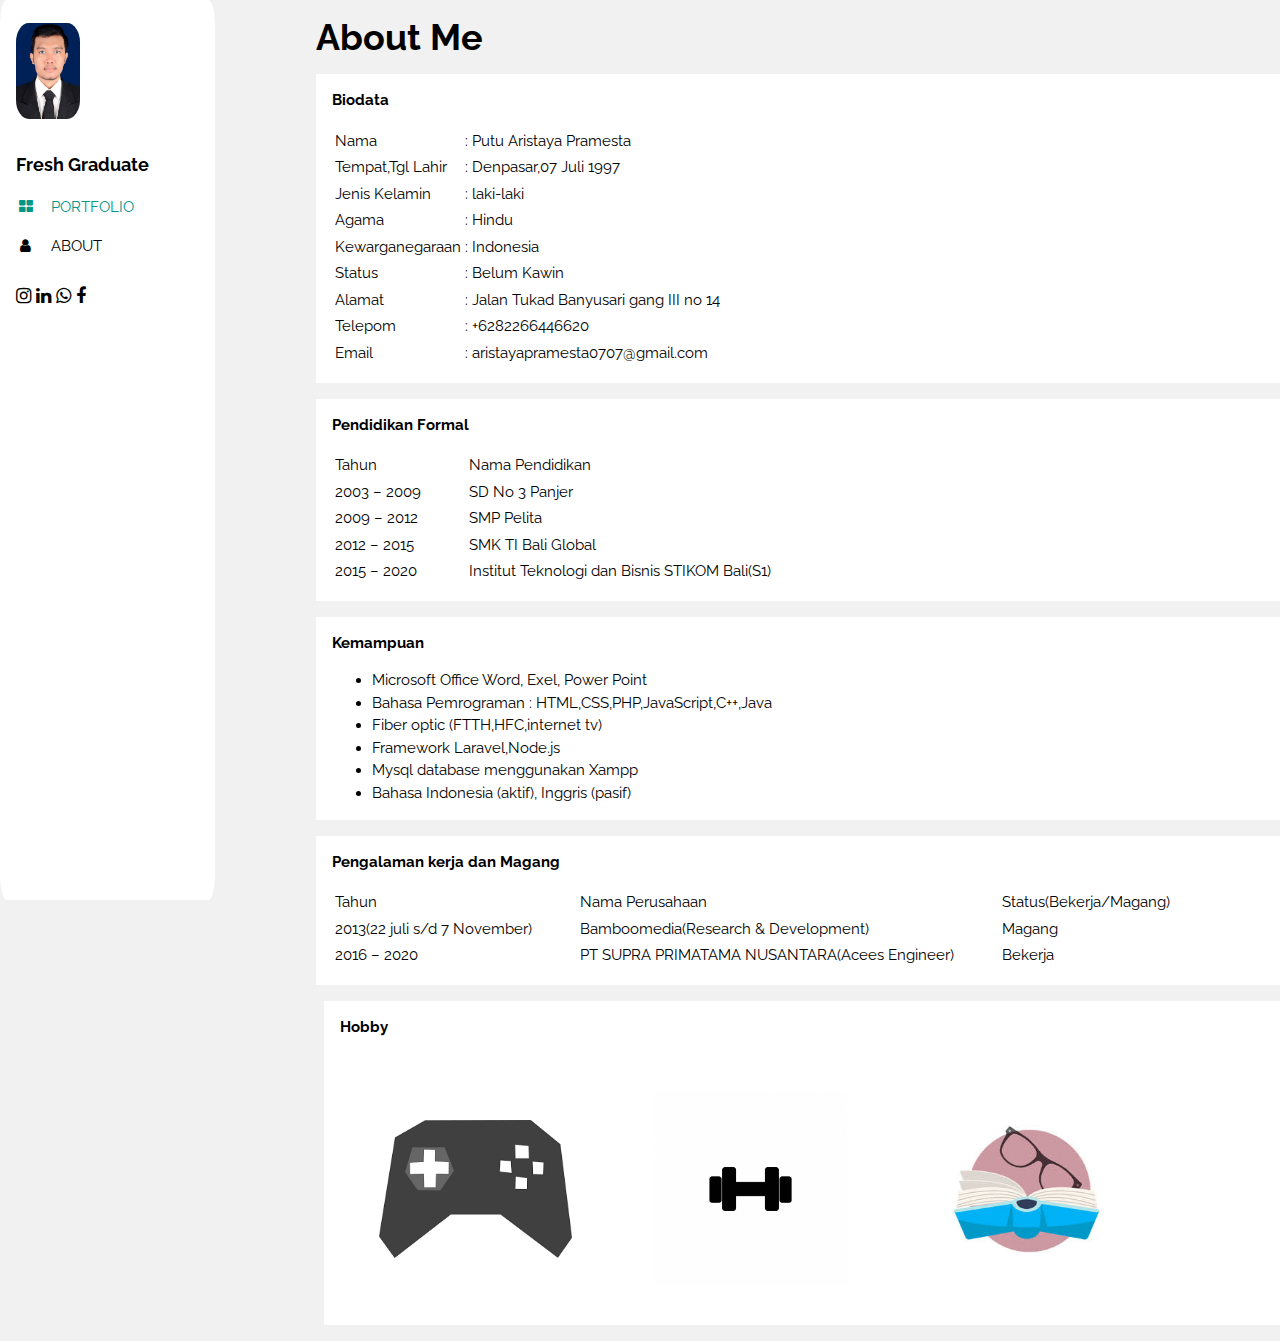
<file: about.html>
<!DOCTYPE html>
<html lang="en">
<head>
    <meta charset="UTF-8">
    <meta name="viewport" content="width=device-width, initial-scale=1.0">
    <meta http-equiv="X-UA-Compatible" content="ie=edge">
    <title>Aristaya Portfolio</title>
    <link rel="stylesheet" href="https://www.w3schools.com/w3css/4/w3.css">
    <link rel="stylesheet" href="https://fonts.googleapis.com/css?family=Raleway">
    <link rel="stylesheet" href="https://cdnjs.cloudflare.com/ajax/libs/font-awesome/4.7.0/css/font-awesome.min.css">
    <style>
    body,h1,h2,h3,h4,h5,h6
    {
        font-family: "Raleway", sans-serif
    }
  </style>
  <style type="text/css">
   .left    { text-align: left;}
   .right   { text-align: right;}
   .center  { text-align: center;}
   .justify { text-align: justify;}
</style>
</head>

<body class="w3-light-grey w3-content" style="max-width:1600px">

    <!-- Sidebar/menu -->
    <nav class="w3-sidebar w3-collapse w3-white w3-animate-left" style="z-index:3;width:215px;border-radius:3%;" id="mySidebar"><br>
        <div class="w3-container">
            <a href="#" onclick="w3_close()" class="w3-hide-large w3-right w3-jumbo w3-padding w3-hover-grey"
                title="close menu">
                <i class="fa fa-remove"></i>
            </a>
            <img src="foto/wisuda.jpg" style="width:35%;border-radius:20%;" class="w3-round"><br><br>
            <h5><b>Fresh Graduate</b></h5>
        </div>
        <div class="w3-bar-block">
            <a href="index.html" onclick="w3_close()" class="w3-bar-item w3-button w3-padding w3-text-teal"><i
                    class="fa fa-th-large fa-fw w3-margin-right"></i>PORTFOLIO</a>
            <a href="about.html" onclick="w3_close()" class="w3-bar-item w3-button w3-padding"><i
                    class="fa fa-user fa-fw w3-margin-right"></i>ABOUT</a>
        </div>
        <div class="w3-panel w3-large">
            <a href="https://www.instagram.com/Putu_aristaya_pramesta/"><i class="fa fa-instagram w3-hover-opacity"></i></a>
            <a href="https://www.linkedin.com/in/aristaya-pramesta-0529b2172/"><i class="fa fa-linkedin w3-hover-opacity"></i></a>
            <a href="https://api.whatsapp.com/send?phone=6282266446620"><i class="fa fa-whatsapp w3-hover-opacity"></i></a>
            <a href="https://web.facebook.com/putuarip"><i class="fa fa-facebook w3-hover-opacity"></i></a>
        </div>
    </nav>
    <!-- Overlay effect when opening sidebar on small screens -->
    <div class="w3-overlay w3-hide-large w3-animate-opacity" onclick="w3_close()" style="cursor:pointer" title="close side menu" id="myOverlay"></div>
    <!-- !PAGE CONTENT! -->
    <div class="w3-main" style="margin-left:300px">
      <!-- Header -->
              <header id="portfolio">
                  <span class="w3-button w3-hide-large w3-xxlarge w3-hover-text-grey" onclick="w3_open()"><i
                          class="fa fa-bars"></i></span>
                  <div class="w3-container">
                      <h1><b>About Me</b></h1>
                  </div>

                  <div class="w3-row-padding">
                      <div class="w3-third w3-container w3-margin-bottom">
                          <div class="w3-container w3-white" style="width:1000px;">
                              <p><b>Biodata</b></p>
                              <p class="left">
                                <table>
                                  <tr>
                                    <td>Nama</td>
                                    <td>:</td>
                                    <td>Putu Aristaya Pramesta</td>
                                  </tr>
                                  <tr>
                                    <td>Tempat,Tgl Lahir</td>
                                    <td>:</td>
                                    <td>Denpasar,07 Juli 1997</td>
                                  </tr>
                                  <tr>
                                    <td>Jenis Kelamin</td>
                                    <td>:</td>
                                    <td>laki-laki</td>
                                  </tr>
                                  <tr>
                                    <td>Agama</td>
                                    <td>:</td>
                                    <td>Hindu</td>
                                  </tr>
                                  <tr>
                                    <td>Kewarganegaraan</td>
                                    <td>:</td>
                                    <td>Indonesia</td>
                                  </tr>
                                  <tr>
                                    <td>Status</td>
                                    <td>:</td>
                                    <td>Belum Kawin</td>
                                  </tr>
                                  <tr>
                                    <td>Alamat</td>
                                    <td>:</td>
                                    <td>Jalan Tukad Banyusari gang III no 14</td>
                                  </tr>
                                  <tr>
                                    <td>Telepom</td>
                                    <td>:</td>
                                    <td>+6282266446620</td>
                                  </tr>
                                  <tr>
                                    <td>Email</td>
                                    <td>:</td>
                                    <td>aristayapramesta0707@gmail.com</td>
                                  </tr>
                                </table>
                              </p>
                          </div>
                      </div>
                  </div>

                  <div class="w3-row-padding">
                      <div class="w3-third w3-container w3-margin-bottom">
                          <div class="w3-container w3-white" style="width:1000px;">
                              <p><b>Pendidikan Formal</b></p>
                              <p class="left">
                                <table>
                                  <tr>
                                    <td>Tahun</td>
                                    <td>&nbsp&nbsp&nbsp&nbsp&nbsp&nbsp&nbsp&nbsp&nbsp&nbsp</td>
                                    <td>Nama Pendidikan</td>
                                  </tr>
                                  <tr>
                                    <td>2003 – 2009</td>
                                    <td>&nbsp&nbsp&nbsp&nbsp&nbsp&nbsp&nbsp&nbsp&nbsp&nbsp</td>
                                    <td>SD No 3 Panjer</td>
                                  </tr>
                                  <tr>
                                    <td>2009 – 2012</td>
                                    <td>&nbsp&nbsp&nbsp&nbsp&nbsp&nbsp&nbsp&nbsp&nbsp&nbsp</td>
                                    <td>SMP Pelita </td>
                                  </tr>
                                  <tr>
                                    <td>2012 – 2015</td>
                                    <td>&nbsp&nbsp&nbsp&nbsp&nbsp&nbsp&nbsp&nbsp&nbsp&nbsp</td>
                                    <td>SMK TI Bali Global</td>
                                  </tr>
                                  <tr>
                                    <td>2015 – 2020</td>
                                    <td>&nbsp&nbsp&nbsp&nbsp&nbsp&nbsp&nbsp&nbsp&nbsp&nbsp</td>
                                    <td>Institut Teknologi dan Bisnis STIKOM Bali(S1)</td>
                                  </tr>
                                </table>
                              </p>
                          </div>
                      </div>
                  </div>
                  <div class="w3-row-padding">
                      <div class="w3-third w3-container w3-margin-bottom">
                          <div class="w3-container w3-white" style="width:1000px;">
                              <p><b>Kemampuan</b></p>
                              <p class="justify">
                                <ul>
                                  <li>Microsoft Office Word, Exel, Power Point</li>
                                  <li>Bahasa Pemrograman : HTML,CSS,PHP,JavaScript,C++,Java</li>
                                  <li>Fiber optic (FTTH,HFC,internet tv)</li>
                                  <li>Framework Laravel,Node.js</li>
                                  <li>Mysql database menggunakan  Xampp</li>
                                  <li>Bahasa Indonesia (aktif), Inggris (pasif)</li>

                                </ul>
                              </p>
                          </div>
                      </div>
                  </div>

                  <div class="w3-row-padding">
                      <div class="w3-third w3-container w3-margin-bottom">
                          <div class="w3-container w3-white" style="width:1000px;">
                              <p><b>Pengalaman kerja dan Magang</b></p>
                              <p class="justify">
                                <table>
                                  <tr>
                                    <td>Tahun</td>
                                    <td>&nbsp&nbsp&nbsp&nbsp&nbsp&nbsp&nbsp&nbsp&nbsp&nbsp</td>
                                    <td>Nama Perusahaan</td>
                                    <td>&nbsp&nbsp&nbsp&nbsp&nbsp&nbsp&nbsp&nbsp&nbsp&nbsp</td>
                                    <td>Status(Bekerja/Magang)</td>
                                  </tr>
                                  <tr>
                                    <td>2013(22 juli s/d 7 November)</td>
                                    <td>&nbsp&nbsp&nbsp&nbsp&nbsp&nbsp&nbsp&nbsp&nbsp&nbsp</td>
                                    <td>Bamboomedia(Research & Development)</td>
                                    <td>&nbsp&nbsp&nbsp&nbsp&nbsp&nbsp&nbsp&nbsp&nbsp&nbsp</td>
                                    <td>Magang</td>
                                  </tr>
                                  <tr>
                                    <td>2016 – 2020</td>
                                    <td>&nbsp&nbsp&nbsp&nbsp&nbsp&nbsp&nbsp&nbsp&nbsp&nbsp</td>
                                    <td>PT SUPRA PRIMATAMA NUSANTARA(Acees Engineer) </td>
                                    <td>&nbsp&nbsp&nbsp&nbsp&nbsp&nbsp&nbsp&nbsp&nbsp&nbsp</td>
                                    <td>Bekerja</td>
                                  </tr>
                                </table>
                              </p>
                          </div>
                      </div>

                      <div class="w3-row-padding">
                          <div class="w3-third w3-container w3-margin-bottom">
                              <div class="w3-container w3-white" style="width:1000px;">
                                  <p><b>Hobby</b></p>
                                  <img src="foto/game.png" alt="Norway" style="width:20%;margin:4%;" class="w3-hover-opacity">
                                  <img src="foto/gym.jpg" alt="Norway" style="width:20%;margin:4%;" class="w3-hover-opacity">
                                  <img src="foto/buku.jpg" alt="Norway" style="width:20%;margin:4%;" class="w3-hover-opacity">
                              </div>
                          </div>
                      </div>
                  </div>
              </header>
              <script>
              function w3_open() {
                document.getElementById("mySidebar").style.display = "block";
                }

                function w3_close() {
                  document.getElementById("mySidebar").style.display = "none";
                }
              </script>
</body>
</html>
</file>
